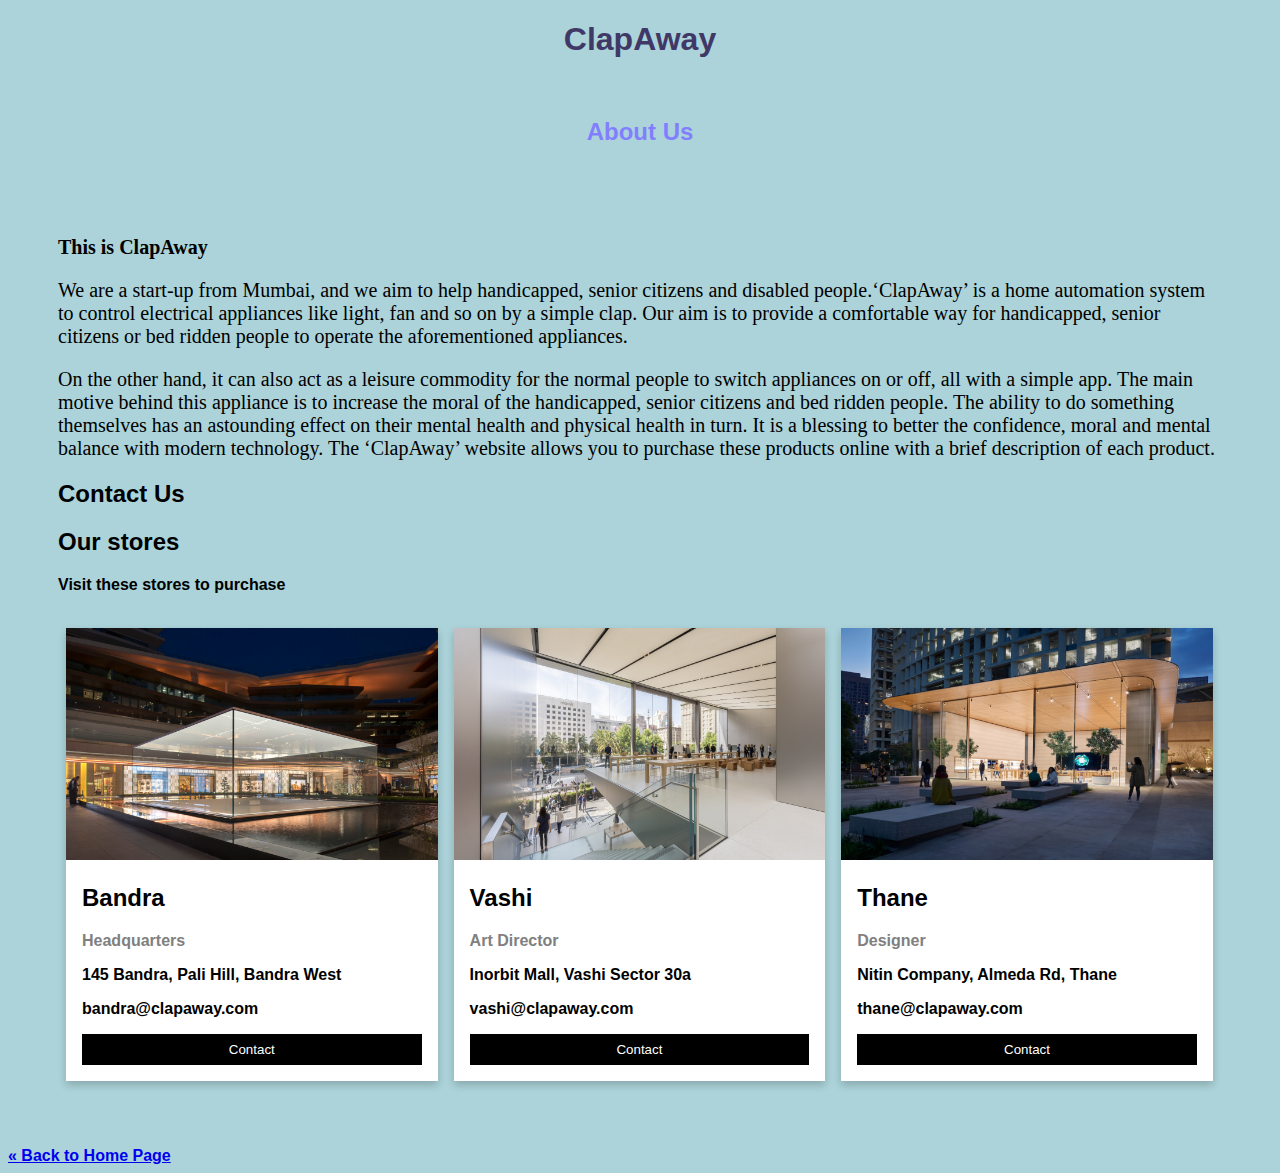
<file: ClapAway/about.html>
<!DOCTYPE html>
<html lang="en" dir="ltr">
  <head>
  	<style>
  		.try{
  			padding: 50px;
  		}
  	</style>
  	<title>About Us</title>
  	<meta name="viewport" content="width=device-width, initial-scale=1">
  	 <link rel="stylesheet" type="text/css" href="css/about.css">
  </head>
  <body style="background-color: #ABD3D9;font-family: Helvetica;">
  		<h1 style="color: #403866;"><center>ClapAway</center></h1><br><h2 style="color: #827FFE;"><center>About Us</center></h2>


  		<div class="try">
  		<span style="font-family: Georgia;font-size:20px;">	<p><b>This is ClapAway</b></p>
  			<p>We are a start-up from Mumbai, and we aim to help handicapped, senior citizens and disabled people.‘ClapAway’ is a home automation system to control electrical appliances like light, fan and so on by a simple clap. Our aim is to provide a comfortable way for handicapped, senior citizens or bed ridden people to operate the aforementioned appliances.</p>
<p>On the other hand, it can also act as a leisure commodity for the normal people to switch appliances on or off, all with a simple app.
The main motive behind this appliance is to increase the moral of the handicapped, senior citizens and bed ridden people. The ability to do something themselves has an astounding effect on their mental health and physical health in turn. It is a blessing to better the confidence, moral and mental balance with modern technology. 
The ‘ClapAway’ website allows you to purchase these products online with a brief description of each product. 
</p></span>

<h2><b>Contact Us<b></h2>
<style>
html {
  box-sizing: border-box;
}

*, *:before, *:after {
  box-sizing: inherit;
}

.column {
  float: left;
  width: 33.3%;
  margin-bottom: 16px;
  padding: 0 8px;
}

@media screen and (max-width: 650px) {
  .column {
    width: 100%;
    display: block;
  }
}

.card {
  box-shadow: 0 4px 8px 0 rgba(0, 0, 0, 0.2);
	background-color: white;
}

.container {
  padding: 0 16px;
}

.container::after, .row::after {
  content: "";
  clear: both;
  display: table;
}

.title {
  color: grey;
}

.button {
  border: none;
  outline: 0;
  display: inline-block;
  padding: 8px;
  color: white;
  background-color: #000;
  text-align: center;
  cursor: pointer;
  width: 100%;
}

.button:hover {
  background-color: #555;
}
</style>
</head>
<body>

<h2>Our stores</h2>
<p>Visit these stores to purchase</p>
<br>

<div class="row">
  <div class="column">
    <div class="card">
      <img src="images/bandra1.jpg" alt="bandra" style="width:100%">
      <div class="container">
        <h2>Bandra</h2>
        <p class="title">Headquarters</p>
        <p>145 Bandra, Pali Hill, Bandra West</p>
        <p>bandra@clapaway.com</p>
        <p><button class="button">Contact</button></p>
      </div>
    </div>
  </div>

  <div class="column">
    <div class="card">
      <img src="images/vashi2.png" alt="vashi" style="width:100%">
      <div class="container">
        <h2>Vashi</h2>
        <p class="title">Art Director</p>
        <p>Inorbit Mall, Vashi Sector 30a</p>
        <p>vashi@clapaway.com</p>
        <p><button class="button">Contact</button></p>
      </div>
    </div>
  </div>
  <div class="column">
    <div class="card">
      <img src="images/thane.png" alt="thane" style="width:100%">
      <div class="container">
        <h2>Thane</h2>
        <p class="title">Designer</p>
        <p>Nitin Company, Almeda Rd, Thane</p>
        <p>thane@clapaway.com</p>
        <p><button class="button">Contact</button></p>
      </div>
    </div>
  </div>
</div>


  		</div>

<a href="index.html" class="previous">&laquo; Back to Home Page</a>


  </body>
  </html>
</file>
<file: ClapAway/css/about.css>
.w3-container{
	padding : 0.1 em 16px;
}

box-sizing:inherit;
</file>
